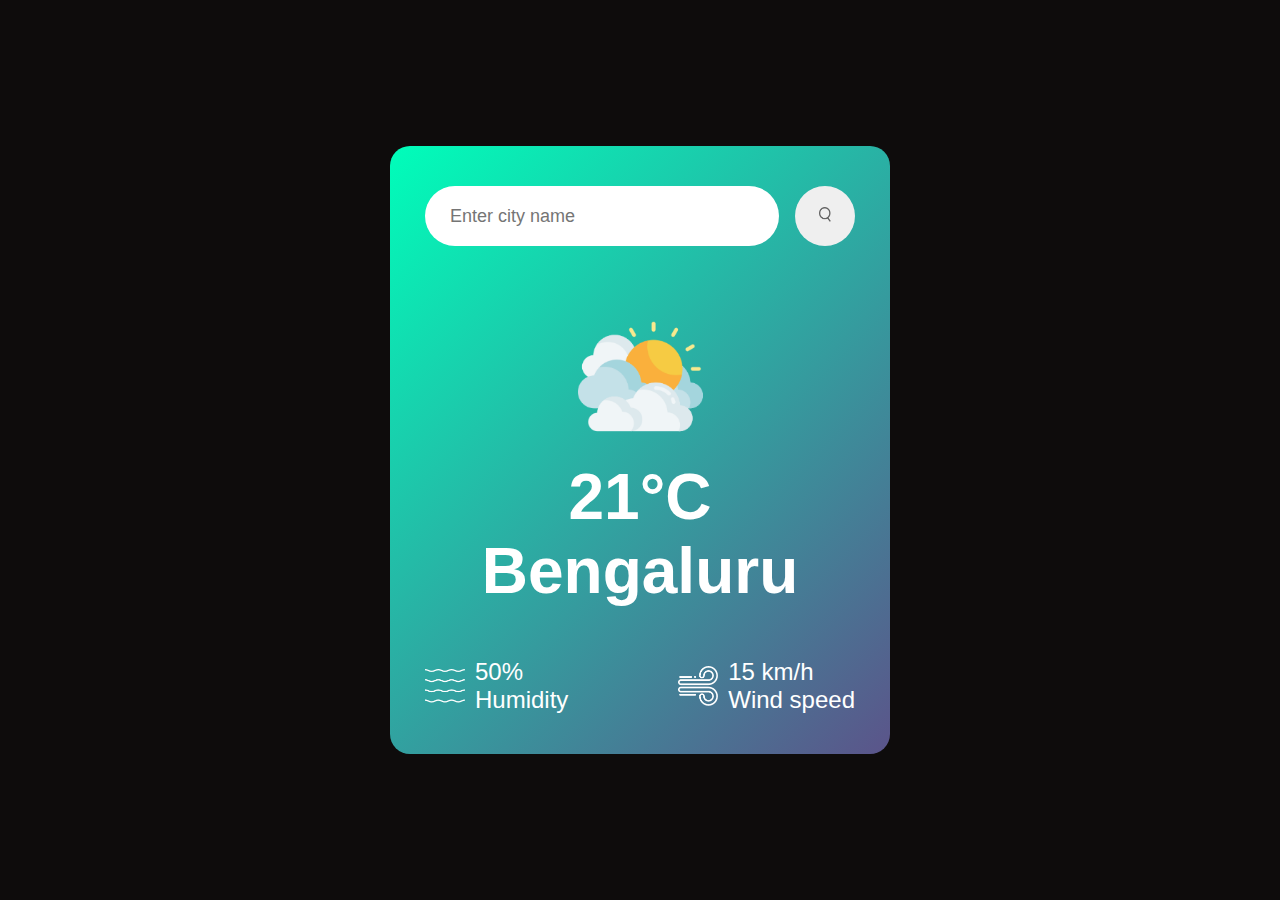
<file: weather-app/index.html>
<!DOCTYPE html>
<html lang="en">
<head>
    <meta charset="UTF-8">
    <meta name="viewport" content="width=device-width, initial-scale=1.0">
    <title>Weather App</title>
    <link rel="stylesheet" href="style.css">
</head>
<body>

    <div class="card">
        <div class="search">
            <input id="cityName" type="text" placeholder="Enter city name" spellcheck="false">
            <button id="searchBtn"><img src="./images/search.png"></button>
        </div>

        <div class="weather">
            <img src="./images/clouds.png" id="weather-icon">
            <h1 id="temp">21°C</h1>
            <h2 id="city">Bengaluru</h2>
            <div class="details">
                <div class="col">
                    <img src="./images/humidity.png" id="humidity">
                    <div>
                        <p id="humidity-range">50%</p>
                        <p>Humidity</p>
                    </div>
                    
                </div>
                <div class="col">
                    <img src="./images/wind.png" id="wind">
                    <div>
                        <p id="wind-speed">15 km/h</p>
                        <p>Wind speed</p>
                    </div>
                    
                </div>
            </div>
        </div>
    </div>
    
    <script src="app.js"></script>
</body>
</html>
</file>
<file: weather-app/style.css>
*{
    margin: 0;
    padding: 0;
    box-sizing: border-box;
    font-family: Arial, Helvetica, sans-serif;
}

body{
    height: 100vh;
    background: hsl(0, 8%, 5%);
    display: flex;
    justify-content: center;
    align-items: center;
}

.card{
    width: 90%;
    max-width: 500px;
    background: linear-gradient(135deg, #00feba, #5b548a);
    margin: 0 auto 0;
    border-radius: 20px;
    padding: 40px 35px;
    color: #fff;
    text-align: center;
}

.search{
    width: 100%;
    display: flex;
    align-items: center;
    justify-content: space-between;
}

.search input{
    border: 0;
    outline: 0;
    height: 60px;
    flex: 1;
    padding: 10px 25px;
    color: #555;
    border-radius: 30px;
    margin-right: 16px;
    font-size: 18px;
}

.search button {
    border: none;
    border-radius: 50%;
    width: 60px;
    height: 60px;
    cursor: pointer;
    color: #555;
}

.search button  img{
    height: 15px;
}

#weather-icon{
    width: 160px;
    margin-top: 50px;
}

#temp,#city{
    font-size: 4rem;
}

.details{
    display: flex;
    align-items: center;
    justify-content: space-between;
    margin-top: 50px;
}

.details .col{
    display: flex;
    align-items: center;
    text-align: left;
    
}


.details .col img{
    width: 40px;
    margin-right: 10px;
}

.details .col div{
    font-size: 1.5rem;
}
</file>
